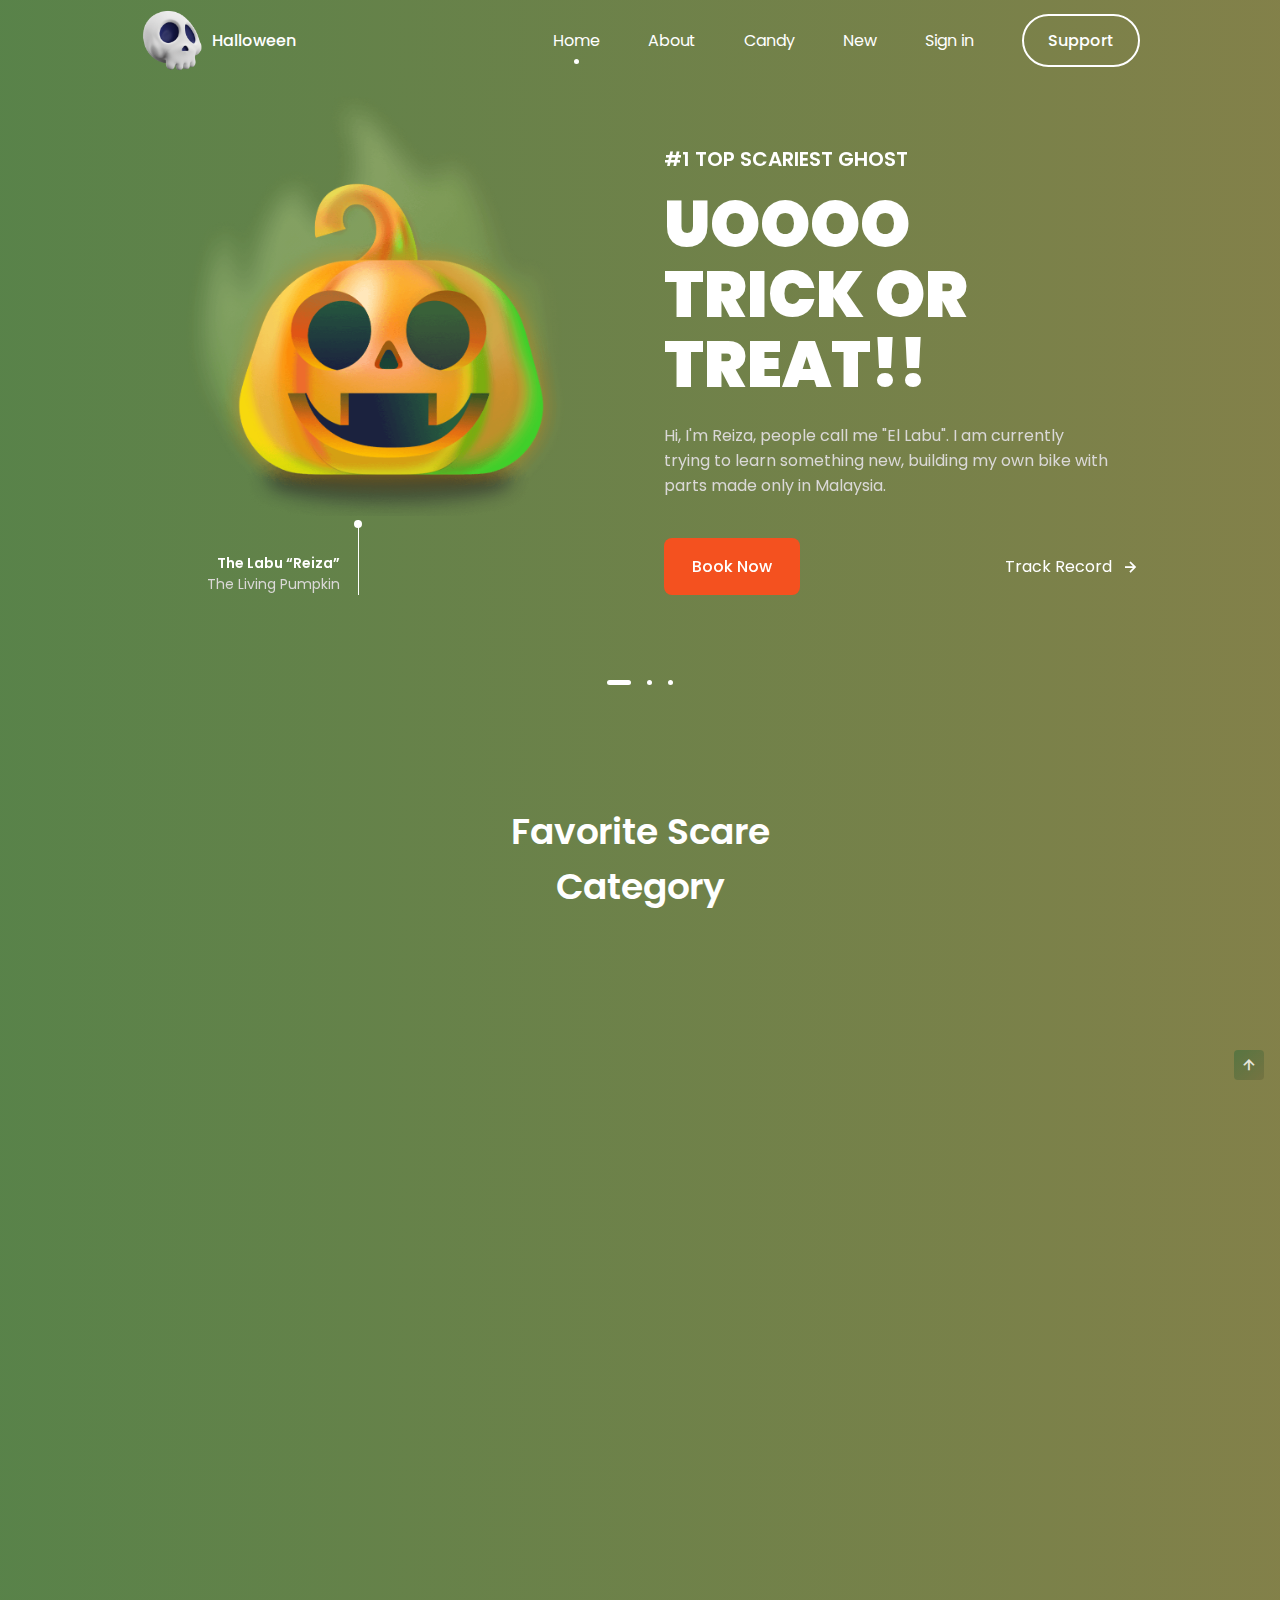
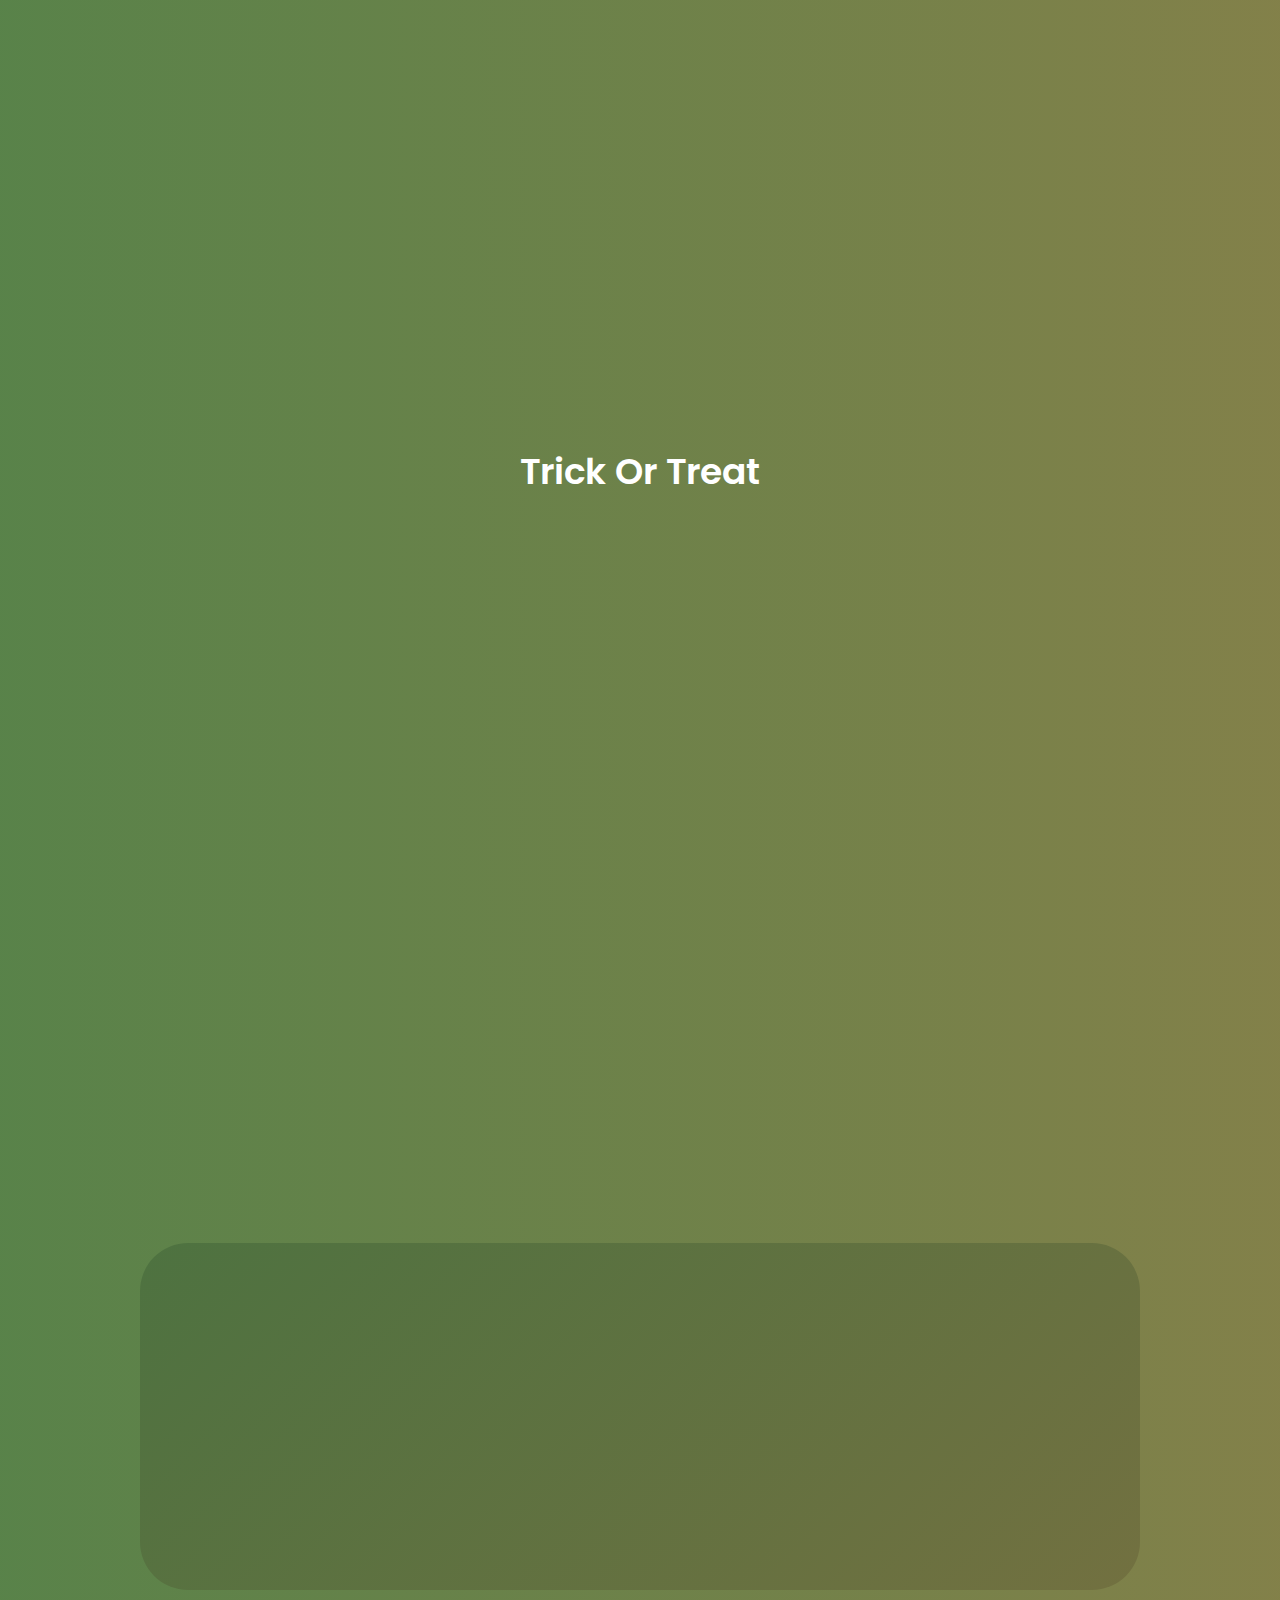
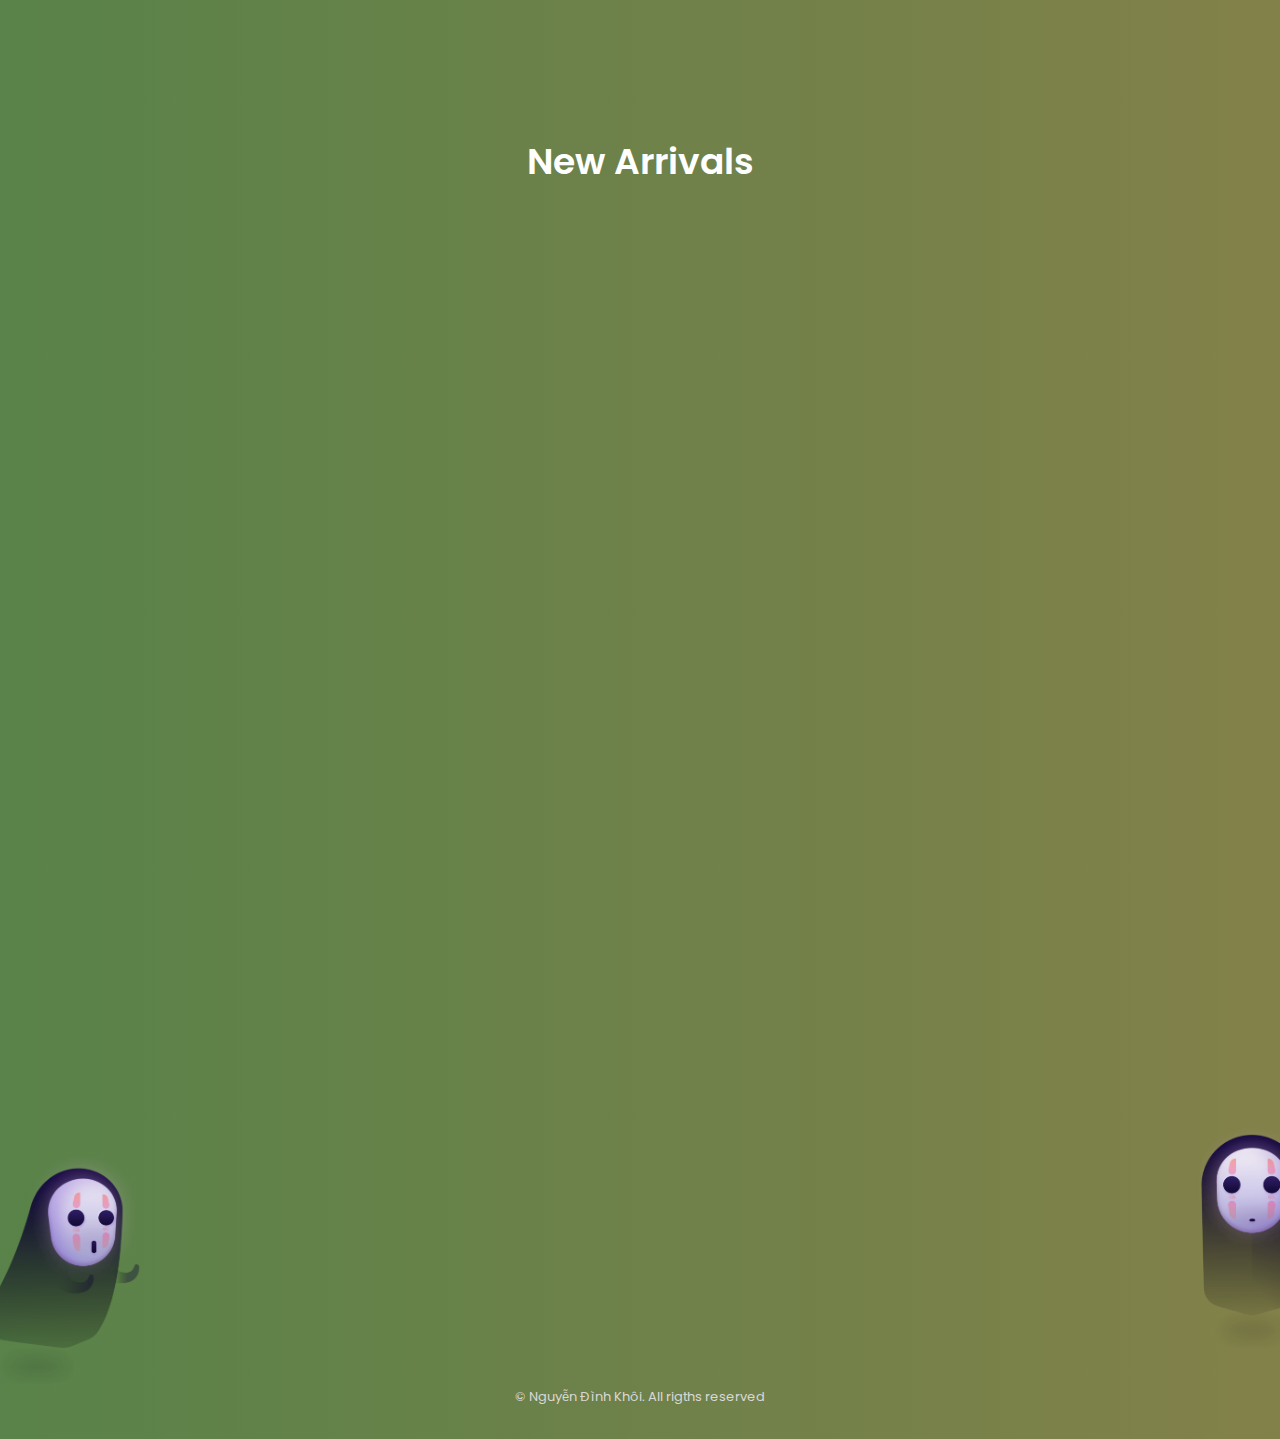
<file: index.html>
<!DOCTYPE html>
    <html lang="en">
    <head>
        <meta charset="UTF-8">
        <meta name="viewport" content="width=device-width, initial-scale=1.0">

        <!--=============== FAVICON ===============-->
        <link rel="shortcut icon" href="assets/img/favicon.png" type="image/x-icon">

        <!--=============== BOXICONS ===============-->
        <link rel="stylesheet" href="https://cdn.jsdelivr.net/npm/boxicons@latest/css/boxicons.min.css">

        <!--=============== SWIPER CSS ===============--> 
        <link rel="stylesheet" href="assets/css/swiper-bundle.min.css">

        <!--=============== CSS ===============--> 
        <link rel="stylesheet" href="assets/css/styles.css">

        <title>Halloween shopping</title>
    </head>
    <body>
        <!--==================== HEADER ====================-->
        <header class="header" id="header">
            <nav class="nav container">
                <a href="#" class="nav__logo">
                    <img src="assets/img/logo.png" alt="" class="nav__logo-img">
                    Halloween
                </a>

                <div class="nav__menu" id="nav-menu">
                    <ul class="nav__list">
                        <li class="nav__item">
                            <a href="#home" class="nav__link active-link">Home</a>
                        </li>

                        <li class="nav__item">
                            <a href="#about" class="nav__link">About</a>
                        </li>

                        <li class="nav__item">
                            <a href="#trick" class="nav__link">Candy</a>
                        </li>

                        <li class="nav__item">
                            <a href="#new" class="nav__link">New</a>
                        </li>
                        
                        <li class="nav__item">
                            <a href="sign in/sign-in.html" class="nav__link">Sign in</a>
                        </li>

                        <a href="#" class="button button--ghost">Support</a>
                    </ul>

                    <div class="nav__close" id="nav-close">
                        <i class='bx bx-x'></i>
                    </div>

                    <img src="assets/img/nav-img.png" alt="" class="nav__img">
                </div>

                <div class="nav__toggle" id="nav-toggle">
                    <i class='bx bx-grid-alt'></i>
                </div>

            </nav>
        </header>

        <main class="main">
            <!--==================== HOME ====================-->
            <section class="home container" id="home">
                <div class="swiper home-swiper">
                    <div class="swiper-wrapper">
                        <!-- HOME SLIDER 1 -->
                        <section class="swiper-slide">
                            <div class="home__content grid">
                                <div class="home__group">
                                    <img src="assets/img/home1-img.png" alt="" class="home__img">
                                    <div class="home__indicator"></div>
    
                                    <div class="home__details-img">
                                        <h4 class="home__details-title">The Labu “Reiza”</h4>
                                        <span class="home__details-subtitle">The Living Pumpkin</span>
                                    </div>
                                </div>
    
                                <div class="home__data">
                                    <h3 class="home__subtitle">#1 Top Scariest Ghost</h3>
                                    <h1 class="home__title">UOOOO <br> TRICK OR <br> TREAT!!</h1>
                                    <p class="home__description">Hi, I'm Reiza, people call me "El Labu". I am currently trying to learn 
                                        something new, building my own bike with parts made only in Malaysia.
                                    </p>

                                    <div class="home__buttons">
                                        <a href="#" class="button">Book Now</a>
                                        <a href="#" class="button--link button--flex">Track Record <i class='bx bx-right-arrow-alt button__icon'></i></a>
                                    </div>
                                </div>
                            </div>
                        </section>

                        <!-- HOME SLIDER 2 -->
                        <section class="swiper-slide">
                            <div class="home__content grid">
                                <div class="home__group">
                                    <img src="assets/img/home2-img.png" alt="" class="home__img">
                                    <div class="home__indicator"></div>
    
                                    <div class="home__details-img">
                                        <h4 class="home__details-title">Adino & Grahami</h4>
                                        <span class="home__details-subtitle">No words can describe them</span>
                                    </div>
                                </div>
    
                                <div class="home__data">
                                    <h3 class="home__subtitle">#2 top Best duo</h3>
                                    <h1 class="home__title">BRING BACK <br> MY COTTON <br> CANDY</h1>
                                    <p class="home__description">Adino steals cotton candy from his brother and eats them all in one bite, 
                                        a hungry beast. Grahami can no longer contain his anger towards Adino.
                                    </p>

                                    <div class="home__buttons">
                                        <a href="#" class="button">Book Now</a>
                                        <a href="#" class="button--link button--flex">Track Record <i class='bx bx-right-arrow-alt button__icon'></i></a>
                                    </div>
                                </div>
                            </div>
                        </section>

                        <!-- HOME SLIDER 3 -->
                        <section class="swiper-slide">
                            <div class="home__content grid">
                                <div class="home__group">
                                    <img src="assets/img/home3-img.png" alt="" class="home__img">
                                    <div class="home__indicator"></div>
    
                                    <div class="home__details-img">
                                        <h4 class="home__details-title">Captain Sem</h4>
                                        <span class="home__details-subtitle">Veteran Spooky Ghost</span>
                                    </div>
                                </div>
    
                                <div class="home__data">
                                    <h3 class="home__subtitle">#3 Top Scariest  Ghost</h3>
                                    <h1 class="home__title">RESPAWN <br> THE SPOOKY <br> SKULL</h1>
                                    <p class="home__description">In search for cute little puppy, Captain Sem has come back from his tragic death. 
                                        With his hogwarts certified power he promise to be a hero for all of ghostkind.
                                    </p>

                                    <div class="home__buttons">
                                        <a href="#" class="button">Book Now</a>
                                        <a href="#" class="button--link button--flex">Track Record <i class='bx bx-right-arrow-alt button__icon'></i></a>
                                    </div>
                                </div>
                            </div>
                        </section>
                    </div>
                    <div class="swiper-pagination"></div>
                </div>
            </section>
            
            <!--==================== CATEGORY ====================-->
            <section class="section category">
                <h2 class="section__title">Favorite Scare <br> Category</h2>

                <div class="category__container container grid">
                    <div class="category__data">
                        <img src="assets/img/category1-img.png" alt="" class="category__img">
                        <h3 class="category__title">Ghosts</h3>
                        <p class="category__description">Choose the ghosts, the scariest there are.</p>
                    </div>

                    <div class="category__data">
                        <img src="assets/img/category2-img.png" alt="" class="category__img">
                        <h3 class="category__title">Pumpkins</h3>
                        <p class="category__description">You look at the scariest pumpkins there is.</p>
                    </div>

                    <div class="category__data">
                        <img src="assets/img/category3-img.png" alt="" class="category__img">
                        <h3 class="category__title">Witch Hat</h3>
                        <p class="category__description">Pick the most stylish witch hats out there.</p>
                    </div>
                </div>
            </section>

            <!--==================== ABOUT ====================-->
            <section class="section about" id="about">
                <div class="about__container container grid">
                    <div class="about__data">
                        <h2 class="section__title about__title">About Halloween <br> Night</h2>
                        <p class="about__description">Night of all the saints, or all the dead, is celebrated on October 31 and it is a 
                            very fun international celebration, this celebration comes from ancient origins, and is already 
                            celebrated by everyone.
                        </p>
                        <a href="https://www.history.com/topics/halloween/history-of-halloween#:~:text=The%20tradition%20originated%20with%20the,of%20the%20traditions%20of%20Samhain." class="button">Know more</a>
                    </div>

                    <img src="assets/img/about-img.png" alt="" class="about__img">
                </div>
            </section>

            <!--==================== TRICK OR TREAT ====================-->
            <section class="section trick" id="trick">
                <h2 class="section__title">Trick Or Treat</h2>

                <div class="trick__container container grid">
                    <div class="trick__content">
                        <img src="assets/img/trick-treat1-img.png" alt="" class="trick__img">
                        <h3 class="trick__title">Toffee</h3>
                        <span class="trick__subtitle">Candy</span>
                        <span class="trick__price">20.000vnđ</span>
                        <button class="button trick__button">
                            <i class='bx bx-cart-alt trick__icon'></i>
                        </button>
                    </div>

                    <div class="trick__content">
                        <img src="assets/img/trick-treat2-img.png" alt="" class="trick__img">
                        <h3 class="trick__title">Bone</h3>
                        <span class="trick__subtitle">Accessory</span>
                        <span class="trick__price">30.000vnđ</span>
                        <button class="button trick__button">
                            <i class='bx bx-cart-alt trick__icon'></i>
                        </button>
                    </div>

                    <div class="trick__content">
                        <img src="assets/img/trick-treat3-img.png" alt="" class="trick__img">
                        <h3 class="trick__title">Scarecrow</h3>
                        <span class="trick__subtitle">Accessory</span>
                        <span class="trick__price">50.000vnđ</span>
                        <button class="button trick__button">
                            <i class='bx bx-cart-alt trick__icon'></i>
                        </button>
                    </div>

                    <div class="trick__content">
                        <img src="assets/img/trick-treat4-img.png" alt="" class="trick__img">
                        <h3 class="trick__title">Candy Cane</h3>
                        <span class="trick__subtitle">Candy</span>
                        <span class="trick__price">10.000vnđ</span>
                        <button class="button trick__button">
                            <i class='bx bx-cart-alt trick__icon'></i>
                        </button>
                    </div>

                    <div class="trick__content">
                        <img src="assets/img/trick-treat5-img.png" alt="" class="trick__img">
                        <h3 class="trick__title">Pumpkin</h3>
                        <span class="trick__subtitle">Candy</span>
                        <span class="trick__price">100.000vnđ</span>
                        <button class="button trick__button">
                            <i class='bx bx-cart-alt trick__icon'></i>
                        </button>
                    </div>

                    <div class="trick__content">
                        <img src="assets/img/trick-treat6-img.png" alt="" class="trick__img">
                        <h3 class="trick__title">Ghost</h3>
                        <span class="trick__subtitle">Accessory</span>
                        <span class="trick__price">90.000vnđ</span>
                        <button class="button trick__button">
                            <i class='bx bx-cart-alt trick__icon'></i>
                        </button>
                    </div>
                </div>
            </section>
            
            <!--==================== DISCOUNT ====================-->
            <section class="section discount">
                <div class="discount__container container grid">
                    <div class="discount__data">
                        <h2 class="discount__title">50% Discount <br> On New Products</h2>
                        <a href="#" class="button">Go to new</a>
                    </div>

                    <img src="assets/img/discount-img.png" alt="" class="discount__img">
                </div>
            </section>

            <!--==================== NEW ARRIVALS ====================-->
            <section class="section new" id="new">
                <h2 class="section__title">New Arrivals</h2>

                <div class="new__container container">
                    <div class="swiper new-swiper">
                        <div class="swiper-wrapper">
                            <div class="new__content swiper-slide">
                                <div class="new__tag">New</div>
                                <img src="assets/img/new1-img.png" alt="" class="new__img">
                                <h3 class="new__title">Haunted House</h3>
                                <span class="new__subtitle">Accessory</span>
                                
                                <div class="new__prices">
                                    <span class="new__price">40.000vnđ</span>
                                    <span class="new__discount">80.000vnđ</span>
                                </div>

                                <button class="button new__button">
                                    <i class='bx bx-cart-alt new__icon'></i>
                                </button>
                            </div>
        
                            <div class="new__content swiper-slide">
                                <div class="new__tag">New</div>
                                <img src="assets/img/new2-img.png" alt="" class="new__img">
                                <h3 class="new__title">Halloween Candle</h3>
                                <span class="new__subtitle">Accessory</span>
        
                                <div class="new__prices">
                                    <span class="new__price">300.000vnđ</span>
                                    <span class="new__discount">500.000vnđ</span>
                                </div>

                                <button class="button new__button">
                                    <i class='bx bx-cart-alt new__icon'></i>
                                </button>
                            </div>
        
                            <div class="new__content swiper-slide">
                                <div class="new__tag">New</div>
                                <img src="assets/img/new3-img.png" alt="" class="new__img">
                                <h3 class="new__title">Witch Hat</h3>
                                <span class="new__subtitle">Accessory</span>
        
                                <div class="new__prices">
                                    <span class="new__price">20.000vnđ</span>
                                    <span class="new__discount">10.000vnđ</span>
                                </div>

                                <button class="button new__button">
                                    <i class='bx bx-cart-alt new__icon'></i>
                                </button>
                            </div>
        
                            <div class="new__content swiper-slide">
                                <div class="new__tag">New</div>
                                <img src="assets/img/new4-img.png" alt="" class="new__img">
                                <h3 class="new__title">Rip</h3>
                                <span class="new__subtitle">Accessory</span>
        
                                <div class="new__prices">
                                    <span class="new__price">$24.99</span>
                                    <span class="new__discount">$44.99</span>
                                </div>

                                <button class="button new__button">
                                    <i class='bx bx-cart-alt new__icon'></i>
                                </button>
                            </div>
        
                            <div class="new__content swiper-slide">
                                <div class="new__tag">New</div>
                                <img src="assets/img/new5-img.png" alt="" class="new__img">
                                <h3 class="new__title">Terrifying Crystal Ball</h3>
                                <span class="new__subtitle">Accessory</span>
        
                                <div class="new__prices">
                                    <span class="new__price">30.000vnđ</span>
                                    <span class="new__discount">20.990vnđ</span>
                                </div>

                                <button class="button new__button">
                                    <i class='bx bx-cart-alt new__icon'></i>
                                </button>
                            </div>
        
                            <div class="new__content swiper-slide">
                                <div class="new__tag">New</div>
                                <img src="assets/img/new6-img.png" alt="" class="new__img">
                                <h3 class="new__title">Witch Broom</h3>
                                <span class="new__subtitle">Accessory</span>
        
                                <div class="new__prices">
                                    <span class="new__price">300.000vnđ</span>
                                    <span class="new__discount">199.000vnđ</span>
                                </div>

                                <button class="button new__button">
                                    <i class='bx bx-cart-alt new__icon'></i>
                                </button>
                            </div>
                        </div>
                    </div>
                </div>
            </section>

            <!--==================== OUR NEWSLETTER ====================-->
            <section class="section newsletter">
                <div class="newsletter__container container">
                    <h2 class="section__title">Our Newsletter</h2>
                    <p class="newsletter__description">
                        Promotion new products and sales. Directly to your inbox
                    </p>

                    <form action="" class="newsletter__form">
                        <input type="text" placeholder="Enter your email" class="newsletter__input">
                        <button class="button">
                            Subscribe
                        </button>
                    </form>
                </div>
            </section>
        </main>

        <!--==================== FOOTER ====================-->
            <footer class="footer section">
                <div class="footer__container container grid">
                    <div class="footer__content">
                        <a href="#" class="footer__logo">
                            <img src="assets/img/logo.png" alt="" class="footer__logo-img">
                            Halloween
                        </a>

                        <p class="footer__description">Enjoy the scariest night <br> of your life.</p>
                        
                        <div class="footer__social">
                            <a href="https://www.facebook.com/" target="_blank" class="footer__social-link">
                                <i class='bx bxl-facebook'></i>
                            </a>
                            <a href="https://www.instagram.com/" target="_blank" class="footer__social-link">
                                <i class='bx bxl-instagram-alt' ></i>
                            </a>
                            <a href="https://twitter.com/" target="_blank" class="footer__social-link">
                                <i class='bx bxl-twitter' ></i>
                            </a>
                        </div>
                    </div>

                    <div class="footer__content">
                        <h3 class="footer__title">About</h3>
                        
                        <ul class="footer__links">
                            <li>
                                <a href="#" class="footer__link">About Us</a>
                            </li>
                            <li>
                                <a href="#" class="footer__link">Features</a>
                            </li>
                            <li>
                                <a href="#" class="footer__link">News</a>
                            </li>
                        </ul>
                    </div>

                    <div class="footer__content">
                        <h3 class="footer__title">Our Services</h3>
                        
                        <ul class="footer__links">
                            <li>
                                <a href="#" class="footer__link">Pricing</a>
                            </li>
                            <li>
                                <a href="#" class="footer__link">Discounts</a>
                            </li>
                            <li>
                                <a href="#" class="footer__link">Shipping mode</a>
                            </li>
                        </ul>
                    </div>

                    <div class="footer__content">
                        <h3 class="footer__title">Our Company</h3>
                        
                        <ul class="footer__links">
                            <li>
                                <a href="#" class="footer__link">Blog</a>
                            </li>
                            <li>
                                <a href="#" class="footer__link">About us</a>
                            </li>
                            <li>
                                <a href="#" class="footer__link">Our mision</a>
                            </li>
                        </ul>
                    </div>
                </div>

                <span class="footer__copy">&#169; Nguyễn Đình Khôi. All rigths reserved</span>

                <img src="assets/img/footer1-img.png" alt="" class="footer__img-one">
                <img src="assets/img/footer2-img.png" alt="" class="footer__img-two">
            </footer>

            <!--=============== SCROLL UP ===============-->
            <a href="#" class="scrollup" id="scroll-up">
                <i class='bx bx-up-arrow-alt scrollup__icon'></i>
            </a>
        
        <!--=============== SCROLL REVEAL ===============-->
        <script src="assets/js/scrollreveal.min.js"></script>

        <!--=============== SWIPER JS ===============-->
        <script src="assets/js/swiper-bundle.min.js"></script>
        
        <!--=============== MAIN JS ===============-->
        <script src="assets/js/main.js"></script>
    </body>
</html>
</file>
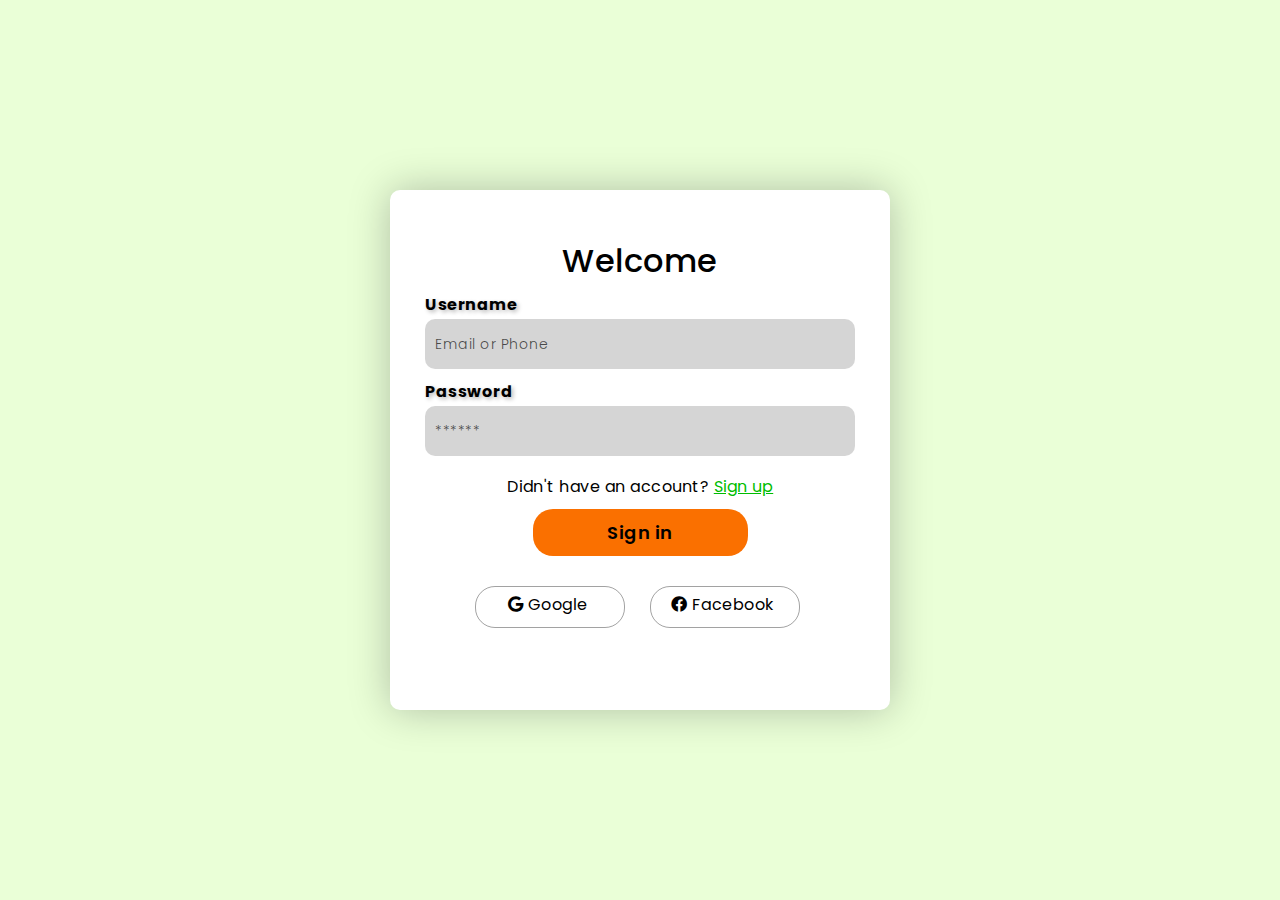
<file: sign in/sign-in.html>
<!DOCTYPE html>
<html lang="en">
<head>
  
    <title>Sign in|Halloween shoping</title>
 
    <link rel="preconnect" href="https://fonts.gstatic.com">
    <link rel="stylesheet" href="https://cdnjs.cloudflare.com/ajax/libs/font-awesome/5.15.4/css/all.min.css">
    <link href="https://fonts.googleapis.com/css2?family=Poppins:wght@300;500;600&display=swap" rel="stylesheet">
    
    
<style media="screen">
*,
*:before,
*:after{
    padding: 0;
    margin: 0;
    box-sizing: border-box;
}
body{
    background-color: rgba(123, 255, 0, 0.158);
}
b{
        text-shadow: 2px 2px 4px rgba(0, 0, 0, 0.295);
    }
form{
    height: 520px;
    width: 500px;
    background-color: rgb(255, 255, 255);
    position: absolute;
    transform: translate(-50%,-50%);
    top: 50%;
    left: 50%;
    border-radius: 10px;
    box-shadow: 0 0 40px rgba(8, 7, 16, 0.253);
    padding: 50px 35px;
}
form *{
    font-family: 'Poppins',sans-serif;
    color: #000000;
    letter-spacing: 0.5px;
    outline: none;
    border: none;
}
form h3{
    font-size: 32px;
    font-weight: 500;
    line-height: 42px;
    text-align: center;
}
form a{
    color: #00bd00;
}

label{
    display: block;
    margin-top: 10px;
    font-size: 16px;
    font-weight: 500;
}
input{
    display: block;
    height: 50px;
    width: 100%;
    border-radius: 10px;
    padding: 0 10px;
    margin-top: 2px;
    font-size: 14px;
    font-weight: 300;
    background: #0000002a;
}
::placeholder{
    color: #000000ad;
}
button{
    margin-top: 10px;
    margin-right: 25%;
    margin-left: 25%;
    width: 50%;
    background-color: #fa7000;
    color: #000000;
    padding: 10px 0;
    font-size: 18px;
    font-weight: 600;
    border-radius: 20px;
    cursor: pointer;
}
.social{
  margin-top: 30px;
  display: flex;
  cursor: pointer;
}
.social div{
  
  width: 150px;
  border-radius: 20px;
  padding: 5px 10px 10px 5px;
  background-color: transparent;
  border: 1px solid #0000005d;
  text-align: center;
}
.social div:hover{
  background-color: rgba(0, 0, 0, 0.507);
  color: #ffffff;
}
.social .fb{
  margin-left: 25px;
}
.social .go{
  margin-left: 50px;
}

</style>
</head>
<body>
    <script src="check index.js"></script>
    <form>
        <h3>Welcome</h3>

        <label for="username"><b>Username</b></label>
        <input type="text" placeholder="Email or Phone" id="username">

        <label for="password"><b>Password</b></label>
        <input type="password" placeholder="******" id="password"><br>
        <center>
            <p>Didn't have an account? <a href="sign-up.html">Sign up</a></p>
        </center>
        <button id="check" type="submit">Sign in</button>
        <div class="social">
          <div class="go"><i class="fab fa-google"></i>  Google</div>
          <div class="fb"><i class="fab fa-facebook"></i>  Facebook</div>
        </div>
    </form>
</body>
</html>
</file>
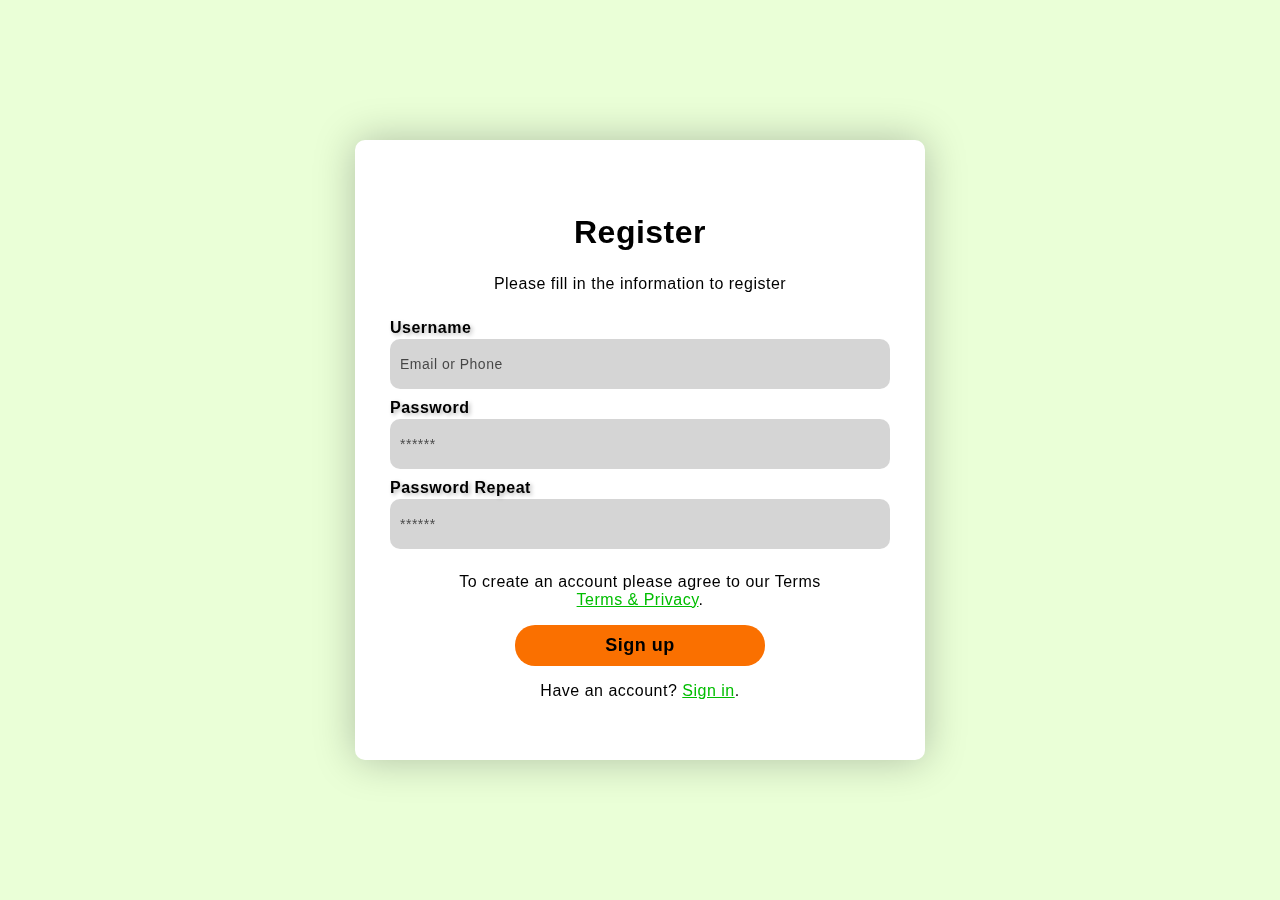
<file: sign in/sign-up.html>
<html>
<head>
<meta http-equiv="Content-Type" content="text/html; charset=UTF-8"/>
<link rel="stylesheet" href="style.css" />
<title>Sign in/Sign up</title>
</head>
<body>
    <script language="javascript" src="check.js"></script>
    <form action="" method="POST" onsubmit="return validate()">
        <div>
            <h1>Register</h1>
            <p>Please fill in the information to register</p>
            <hr>
            <label for="username"><b>Username</b></label>
            <input type="text" placeholder="Email or Phone" name="username" id="username">
            <label for="password"><b>Password</b></label>
            <input type="password" placeholder="******" name="password" id="password">
            <label for="password-repeat"><b>Password Repeat</b></label>
            <input type="password" placeholder="******" name="password-repeat" id="password-repeat">

            <hr>
            <p>To create an account please agree to our Terms <br><a href="#">Terms & Privacy</a>.</p>
            <button type="submit" href="#" target="_self">Sign up</button>
            <p class="p">Have an account? <a href="sign-in.html">Sign in</a>.</p>
        </div>
        
            
    </form>
</body>
</html>
</file>
<file: assets/css/styles.css>
/*=============== GOOGLE FONTS ===============*/
@import url('https://fonts.googleapis.com/css2?family=Poppins:wght@400;500;600;900&display=swap');

/*=============== VARIABLES CSS ===============*/
:root {
  --header-height: 3.5rem;

  /*========== Colors ==========*/
  --hue: 14;
  --first-color: hsl(var(--hue), 91%, 54%);
  --first-color-alt: hsl(var(--hue), 91%, 50%);
  --title-color: hsl(var(--hue), 4%, 100%);
  --text-color: hsl(var(--hue), 4%, 85%);
  --text-color-light: hsl(var(--hue), 4%, 55%);

  /*Green gradient*/
  --body-color: linear-gradient(90deg, hsl(104, 28%, 40%) 0%, hsl(58, 28%, 40%) 100%);
  --container-color: linear-gradient(136deg, hsl(104, 28%, 35%) 0%, hsl(58, 28%, 35%) 100%);
  
  /*Red gradient*/
  /* --body-color: linear-gradient(90deg, hsl(360, 28%, 40%) 0%, hsl(18, 28%, 40%) 100%);
  --container-color: linear-gradient(136deg, hsl(360, 28%, 35%) 0%, hsl(18, 28%, 35%) 100%); */

  /*Black solid*/
  /* --body-color: hsl(30, 8%, 8%);
  --container-color: hsl(30, 8%, 10%); */

  /*========== Font and typography ==========*/
  --body-font: 'Poppins', sans-serif;
  --biggest-font-size: 2rem;
  --h1-font-size: 1.5rem;
  --h2-font-size: 1.25rem;
  --h3-font-size: 1rem;
  --normal-font-size: .938rem;
  --small-font-size: .813rem;
  --smaller-font-size: .75rem;

  /*========== Font weight ==========*/
  --font-medium: 500;
  --font-semi-bold: 600;
  --font-black: 900;

  /*========== Margenes Bottom ==========*/
  --mb-0-25: 25rem;
  --mb-0-5: .5rem;
  --mb-0-75: .75rem;
  --mb-1: 1rem;
  --mb-1-5: 1.5rem;
  --mb-2: 2rem;
  --mb-2-5: 2.5rem;

  /*========== z index ==========*/
  --z-tooltip: 10;
  --z-fixed: 100;
}

/* Responsive typography */
@media screen and (min-width: 992px) {
  :root {
    --biggest-font-size: 4rem;
    --h1-font-size: 2.25rem;
    --h2-font-size: 1.5rem;
    --h3-font-size: 1.25rem;
    --normal-font-size: 1rem;
    --small-font-size: .875rem;
    --smaller-font-size: .813rem;
  }
}

/*=============== BASE ===============*/
*{
  box-sizing: border-box;
  padding: 0;
  margin: 0;
}

html{
  scroll-behavior: smooth;
}

body{
  margin: var(--header-height) 0 0 0;
  font-family: var(--body-font);
  font-size: var(--normal-font-size);
  background: var(--body-color);
  color: var(--text-color);
}

h1,h2,h3,h4{
  color: var(--title-color);
  font-weight: var(--font-semi-bold);
}

ul{
  list-style: none;
}

a{
  text-decoration: none;
}

img{
  max-width: 100%;
  height: auto;
}

button,
input{
  border: none;
  outline: none;
}

button{
  cursor: pointer;
  font-family: var(--body-font);
  font-size: var(--normal-font-size);
}

/*=============== REUSABLE CSS CLASSES ===============*/
.section{
  padding: 4.5rem 0 2rem;
}

.section__title{
  font-size: var(--h2-font-size);
  margin-bottom: var(--mb-2);
  text-align: center;
}

/*=============== LAYOUT ===============*/
.container{
  max-width: 1000px;
  margin-left: var(--mb-1-5);
  margin-right: var(--mb-1-5);
}

.grid{
  display: grid;
}

.main{
  overflow: hidden; /*For animation*/
}

/*=============== HEADER ===============*/
.header{
  width: 100%;
  background: var(--body-color); 
  position: fixed;
  top: 0;
  left: 0;
  z-index: var(--z-fixed);
}

/*=============== NAV ===============*/
.nav{
  height: var(--header-height);
  display: flex;
  justify-content: space-between;
  align-items: center;
}

.nav__logo{
  display: flex;
  align-items: center;
  column-gap: .5rem;
  font-weight: var(--font-medium);
}

.nav__logo-img{
  width: 4rem;
}

.nav__link,
.nav__logo,
.nav__toggle,
.nav__close{
  color: var(--title-color);
}

.nav__toggle{
  font-size: 1.25rem;
  cursor: pointer;
}

@media screen and (max-width: 767px){
  .nav__menu{
    position: fixed;
    width: 100%;
    background: var(--container-color);
    top: -150%;
    left: 0;
    padding: 3.5rem 0;
    transition: .4s;
    z-index: var(--z-fixed);
    border-radius: 0 0 1.5rem 1.5rem;
  }
}

.nav__img{
  width: 100px;
  position: absolute;
  top: 0;
  left: 0;
}

.nav__close{
  font-size: 1.8rem;
  position: absolute;
  top: .5rem;
  right: .7rem;
  cursor: pointer;
}

.nav__list{
  display: flex;
  flex-direction: column;
  align-items: center;
  row-gap: 0.4rem;
}

.nav__link{
  text-transform: uppercase;
  font-weight: var(--font-black);
  transition: .4s;
}

.nav__link:hover{
  color: var(--text-color);
}

/* Show menu */
.show-menu{
  top: 0;
}

/* Change background header */
.scroll-header{
  background: var(--container-color);
}

/* Active link */
.active-link{
  position: relative;
}

.active-link::before{
  content: '';
  position: absolute;
  bottom: -.75rem;
  left: 45%;
  width: 5px;
  height: 5px;
  background-color: var(--title-color);
  border-radius: 50%;
}

/*=============== HOME ===============*/
.home__content{
  row-gap: 1rem;
}

.home__group{
  display: grid;
  position: relative;
  padding-top: 2rem;
}

.home__img{
  height: 250px;
  justify-self: center;
}

.home__indicator{
  width: 8px;
  height: 8px;
  background-color: var(--title-color);
  border-radius: 50%;
  position: absolute;
  top: 7rem;
  right: 2rem;
}

.home__indicator::after{
  content: '';
  position: absolute;
  width: 1px;
  height: 48px;
  background-color: var(--title-color);
  top: -3rem;
  right: 45%;
}

.home__details-img{
  position: absolute;
  right: .5rem;
}

.home__details-title,
.home__details-subtitle{
  display: block;
  font-size: var(--small-font-size);
  text-align: right;
}

.home__subtitle{
  font-size: var(--h3-font-size);
  text-transform: uppercase;
  margin-bottom: var(--mb-1);
}

.home__title{
  font-size: var(--biggest-font-size);
  font-weight: var(--font-black);
  line-height: 109%;
  margin-bottom: var(--mb-1);
}

.home__description{
  margin-bottom: var(--mb-1);
}

.home__buttons{
  display: flex;
  justify-content: space-between;
}
/* Swiper Class */

.show-swiper{display: block;}

.swiper-pagination{
  position: initial;
  margin-top: var(--mb-1);
}

.swiper-pagination-bullet{
  width: 5px;
  height: 5px;
  background-color: var(--title-color);
  opacity: 1;
}

.swiper-pagination-horizontal.swiper-pagination-bullets .swiper-pagination-bullet{
  margin: 0 .5rem;
} 

.swiper-pagination-bullet-active{
  width: 1.5rem;
  height: 5px;
  border-radius: .5rem;
}

/*=============== BUTTONS ===============*/
.button{
  display: inline-block;
  background-color: var(--first-color);
  color: var(--title-color);
  padding: 1rem 1.75rem;
  border-radius: .5rem;
  font-weight: var(--font-medium);
  transition: .3s;
}

.button:hover{
  background-color: var(--first-color-alt);
}

.button__icon{
  font-size: 1.25rem;
}

.button--ghost{
  border: 2px solid;
  background-color: transparent;
  border-radius: 3rem;
  padding: .75rem 1.5rem;
}

.button--ghost:hover{
  background: rgb(255,255,255);
  color:#000000;
}

.button--link{
  color: var(--title-color);
}

.button--flex{
  display: inline-flex;
  align-items: center;
  column-gap: .5rem;
}

/*=============== CATEGORY ===============*/
.category__container{
  grid-template-columns: repeat(2, 1fr);
  gap: 1rem 2rem;
}

.category__data{
  text-align: center;
}

.category__img{
  width: 12px;
  margin-bottom: var(--mb-0-75);
  transition: .3s;
}

.category__title{
  margin-bottom: 5px;
}

.category__data:hover .category__img{
  transform: translateY(-.5rem);
}

/*=============== ABOUT ===============*/
.about__container{
  row-gap: 2rem;
}

.about__data{
  text-align: center;
}

.about__description{
  margin-bottom: var(--mb-2);
}

.about__img{
  width: 200px;
  justify-self: center;
  animation: floating 2s ease-in-out infinite;
}

/*=============== TRICK OR TREAT ===============*/
.trick__container{
  grid-template-columns: repeat(2, 1fr);
  gap: 1.5rem;
  padding-top: 1rem;
}

.trick__content{
  position: relative;
  background: var(--container-color);
  border-radius: 1rem;
  padding: 1.5rem 0 1rem 0;
  text-align: center;
  overflow: hidden;
}

.trick__img{
  width: 90px;
  transition: .3s;
}

.trick__subtitle,
.trick__price{
  display: block;
}

.trick__subtitle{
  font-size: var(--smaller-font-size);
  margin-bottom: var(--mb-0-5);
}

.trick__title,
.trick__price{
  color: var(--title-color);
  font-weight: var(--font-medium);
  font-size: var(--normal-font-size);
}

.trick__button{
  display: inline-flex;
  padding: .5rem;
  border-radius: .25rem .25rem .75rem .25rem;
  position: absolute;
  right: -3rem;
  bottom: 0;
}

.trick__icon{
  font-size: 1.25rem;
  color: var(--title-color);
}

.trick__content:hover .trick__img{
  transform: translateY(-.5rem);
}

.trick__content:hover .trick__button{
  right: 0;
}

/*=============== DISCOUNT ===============*/
.discount__container{
  background: var(--container-color);
  border-radius: 1rem;
  padding: 2.5rem 0 1.5rem;
  row-gap: .75rem;
}

.discount__data{
  text-align: center;
}

.discount__title{
  font-size: var(--h2-font-size);
  margin-bottom: var(--mb-2);
}

.discount__img{
  width: 200px;
  justify-self: center;
}

/*=============== NEW ARRIVALS ===============*/
.new__container{
  padding-top: 1rem;
}

.new__img{
  width: 120px;
  margin-bottom: var(--mb-0-5);
  transition: .3s;
}

.new__content{
  position: relative;
  background: var(--container-color);
  width: 242px;
  padding: 2rem 0 1.5rem 0;
  border-radius: .75rem;
  text-align: center;
  overflow: hidden;
}

.new__tag{
  position: absolute;
  top: 8%;
  left: 8%;
  background-color: var(--first-color);
  color: var(--title-color);
  font-size: var(--small-font-size);
  padding: .25rem .5rem;
  border-radius: .25rem;
}

.new__title{
  font-size: var(--normal-font-size);
  font-weight: var(--font-medium);
}

.new__subtitle{
  display: block;
  font-size: var(--small-font-size);
  margin-bottom: var(--mb-0-5);
}

.new__prices{
  display: inline-flex;
  align-items: center;
  column-gap: .5rem;
}

.new__price{
  font-weight: var(--font-medium);
  color: var(--title-color);
}

.new__discount{
  color: var(--first-color);
  font-size: var(--smaller-font-size);
  text-decoration: line-through;
  font-weight: var(--font-medium);
}

.new__button{
  display: inline-flex;
  padding: .5rem;
  border-radius: .25rem .25rem .75rem .25rem;
  position: absolute;
  bottom: 0;
  right: -3rem;
}

.new__icon{
  font-size: 1.25rem;
}

.new__content:hover .new__img{
  transform: translateY(-.5rem);
}

.new__content:hover .new__button{
  right: 0;
}

/*=============== NEWSLETTER ===============*/
.newsletter__description{
  text-align: center;
  margin-bottom: var(--mb-1-5);
}

.newsletter__form{
  background: var(--container-color);
  padding: 1rem;
  display: flex;
  justify-content: space-between;
  border-radius: .75rem;
}

.newsletter__input{
  width: 70%;
  padding: 0 .5rem;
  background: none;
  color: var(--title-color);
}

.newsletter__input::placeholder{
  color: var(--text-color);
}

/*=============== FOOTER ===============*/
.footer{
  position: relative;
  overflow: hidden;
}

.footer__img-one,
.footer__img-two{
  position: absolute;
  transition: .3s;
}

.footer__img-one{
  width: 100px;
  top: 6rem;
  right: -2rem;
}

.footer__img-two{
  width: 150px;
  bottom: 4rem;
  right: 4rem;
}

.footer__img-one:hover,
.footer__img-two:hover{
  transform: translateY(-.5rem);
}

.footer__container{
  row-gap: 2rem;
}

.footer__logo{
  display: flex;
  align-items: center;
  column-gap: .5rem;
  margin-bottom: var(--mb-1);
  font-weight: var(--font-medium);
  color: var(--title-color);
}

.footer__logo-img{
  width: 20px;
}

.footer__description{
  margin-bottom: var(--mb-2-5);
}

.footer__social{
  display: flex;
  column-gap: .75rem;
}

.footer__social-link{
  display: inline-flex;
  background: var(--container-color);
  padding: .25rem;
  border-radius: .25rem;
  color: var(--title-color);
  font-size: 1rem;
}

.footer__social-link:hover{
  background: var(--body-color);
}

.footer__title{
  font-size: var(--h3-font-size);
  margin-bottom: var(--mb-1);
}

.footer__links{
  display: grid;
  row-gap: .35rem;
}

.footer__link{
  font-size: var(--small-font-size);
  color: var(--text-color);
  transition: .3s;
}

.footer__link:hover{
  color: var(--title-color);
}

.footer__copy{
  display: block;
  text-align: center;
  font-size: var(--smaller-font-size);
  margin-top: 4.5rem;
}

/*=============== SCROLL UP ===============*/
.scrollup{
  position: fixed;
  background: var(--container-color);
  right: 1rem;
  bottom: -20%;
  display: inline-flex;
  padding: .3rem;
  border-radius: .25rem;
  z-index: var(--z-tooltip);
  opacity: .8;
  transition: .4s;
}

.scrollup__icon{
  font-size: 1.25rem;
  color: var(--title-color);
}

.scrollup:hover{
  background: var(--container-color);
  opacity: 1;
}

/* Show Scroll Up*/
.show-scroll{
  bottom: 3rem;
}

/*=============== SCROLL BAR ===============*/
::-webkit-scrollbar{
  width: 0.6rem;
  background: #413e3e;
}

::-webkit-scrollbar-thumb{
  background: #272525;
  border-radius: .5rem;
}

/*===============  BREAKPOINTS ===============*/
/* For small devices */
@media screen and (max-width: 320px){
  .container{
    margin-left: var(--mb-1);
    margin-right: var(--mb-1);
  }

  .home__img{
    height: 200px;
  }
  .home__buttons{
    flex-direction: column;
    width: max-content;
    row-gap: 1rem;
  }

  .category__container,
  .trick__container{
    grid-template-columns: .8fr;
    justify-content: center;
  }
}

/* For medium devices */
@media screen and (min-width: 576px){
  .about__container{
    grid-template-columns: .8fr;
    justify-content: center;
  }

  .newsletter__container{
    display: grid;
    grid-template-columns: .7fr;
    justify-content: center;
  }
  .newsletter__description{
    padding: 0 3rem;
  }
}

@media screen and (min-width: 767px){
  body{
    margin: 0;
  }

  .section{
    padding: 7rem 0 2rem;
  }

  .nav{
    height: calc(var(--header-height) + 1.5rem);
  }
  .nav__img,
  .nav__close,
  .nav__toggle{
    display: none;
  }
  .nav__list{
    flex-direction: row;
    column-gap: 3rem;
  }
  .nav__link{
    text-transform: initial;
    font-weight: initial;
  }

  .home__content{
    padding: 8rem 0 2rem;
    grid-template-columns: repeat(2, 1fr);
    gap: 4rem;
  }
  .home__img{
    height: 300px;
  }
  .swiper-pagination{
    margin-top: var(--mb-2);
  }

  .category__container{
    grid-template-columns: repeat(3, 200px);
    justify-content: center;
  }

  .about__container{
    grid-template-columns: repeat(2, 1fr);
    align-items: center;
  }
  .about__title,
  .about__data{
    text-align: initial;
  }
  .about__img{
    width: 250px;
  }

  .trick__container{
    grid-template-columns: repeat(3, 200px);
    justify-content: center;
    gap: 2rem;
  }

  .discount__container{
    grid-template-columns: repeat(2, max-content);
    justify-content: center;
    align-items: center;
    column-gap: 3rem;
    padding: 3rem 0;
    border-radius: 3rem;
  }
  .discount__img{
    width: 350px;
    order: -1;
  }
  .discount__data{
    padding-right: 6rem;
  }

  .newsletter__container{
    grid-template-columns: .5fr;
  }

  .footer__container{
    grid-template-columns: repeat(4, 1fr);
    justify-items: center;
    column-gap: 1rem;
  }
  .footer__img-two{
    right: initial;
    bottom: 0;
    left: 15%;
  }
}

/* For large devices */
@media screen and (min-width: 992px){
  .container{
    margin-left: auto;
    margin-right: auto;
  }

  .section__title{
    font-size: var(--h1-font-size);
    margin-bottom: 3rem;
  }

  .home__content{
    padding-top: 9rem;
    gap: 3rem;
  }
  .home__group{
    padding-top: 0;
  }
  .home__img{
    height: 400px;
    transform: translateY(-3rem);
  }
  .home__indicator{
    top: initial;
    right: initial;
    bottom: 15%;
    left: 45%;
  }
  .home__indicator::after{
    top: 0;
    height: 75px;
  }
  .home__details-img{
    bottom: 0;
    right: 58%;
  }
  .home__title{
    margin-bottom: var(--mb-1-5);
  }
  .home__description{
    margin-bottom: var(--mb-2-5);
    padding-right: 2rem;
  }

  .category__container{
    column-gap: 8rem;
  }
  .category__img{
    width: 200px;
  }

  .about__container{
    column-gap: 7rem;
  }
  .about__img{
    width: 350px;
  }
  .about__description{
    padding-right: 2rem;
  }

  .trick__container{
    gap: 3.5rem;
  }
  .trick__content{
    border-radius: 1.5rem;
  }
  .trick__img{
    width: 110px;
  }
  .trick__title{
    font-size: var(--h3-font-size);
  }

  .discount__container{
    column-gap: 7rem;
  }

  .new__content{
    width: 310px;
    border-radius: 1rem;
    padding: 2rem 0;
  }
  .new__img{
    width: 150px;
  }
  .new__img,
  .new__subtitle{
    margin-bottom: var(--mb-1);
  }
  .new__title{
    font-size: var(--h3-font-size);
  }

  .footer__copy{
    margin-top: 6rem;
  }
}

@media screen and (min-width: 1200px){
  .home__img{
    height: 420px;
  }
  .swiper-pagination{
    margin-top: var(--mb-2-5);
  }
  .footer__img-one{
    width: 120px;
  }
  .footer__img-two{
    width: 180px;
    top: 30%;
    left: -3%;
  }
}

/*=============== KEYFRAMES ===============*/
@keyframes floating {
  0% { transform: translate(0,  0px); }
  50%  { transform: translate(0, 15px); }
  100%   { transform: translate(0, -0px); }   
}
</file>
<file: sign in/style.css>
body {
    background-color: rgba(123, 255, 0, 0.158);
    }
    a {
    color: #00bd00;
    }
    b{
        text-shadow: 2px 2px 4px rgba(0, 0, 0, 0.295);
    }
    p{
        text-align: center;
    }
    * {
    box-sizing: none;
    }
    form{
        height: 520px;
        width: 500px;
        background-color: rgb(255, 255, 255);
        position: absolute;
        transform: translate(-50%,-50%);
        top: 50%;
        left: 50%;
        border-radius: 10px;
        backdrop-filter: blur(10px);
        box-shadow: 0 0 40px rgba(8, 7, 16, 0.253);
        padding: 50px 35px;
    }
    form *{
        font-family: 'Poppins',sans-serif;
        color: #000000;
        letter-spacing: 0.5px;
        outline: none;
        border: none;
    }
    form h1{
        font-size: 32px;
        font-weight: 600;
        line-height: 42px;
        text-align: center;
    }
    form a{
        color: #00bd00;
    }
    
    label{
        display: block;
        margin-top: 10px;
        font-size: 16px;
        font-weight: 500;
    }
    input{
        display: block;
        height: 50px;
        width: 100%;
        border-radius: 10px;
        padding: 0 10px;
        margin-top: 2px;
        font-size: 14px;
        font-weight: 300;
        background: #0000002a;
    }
    ::placeholder{
        color: #000000ad;
    }
    button{
        margin-top: 0rem;
        margin-left: 25%;
        margin-right: 25%;
        width: 50%;
        background-color: #fa7000;
        color: #000000;
        padding: 10px 0;
        font-size: 18px;
        font-weight: 600;
        border-radius: 20px;
        cursor: pointer;
    }
</file>
